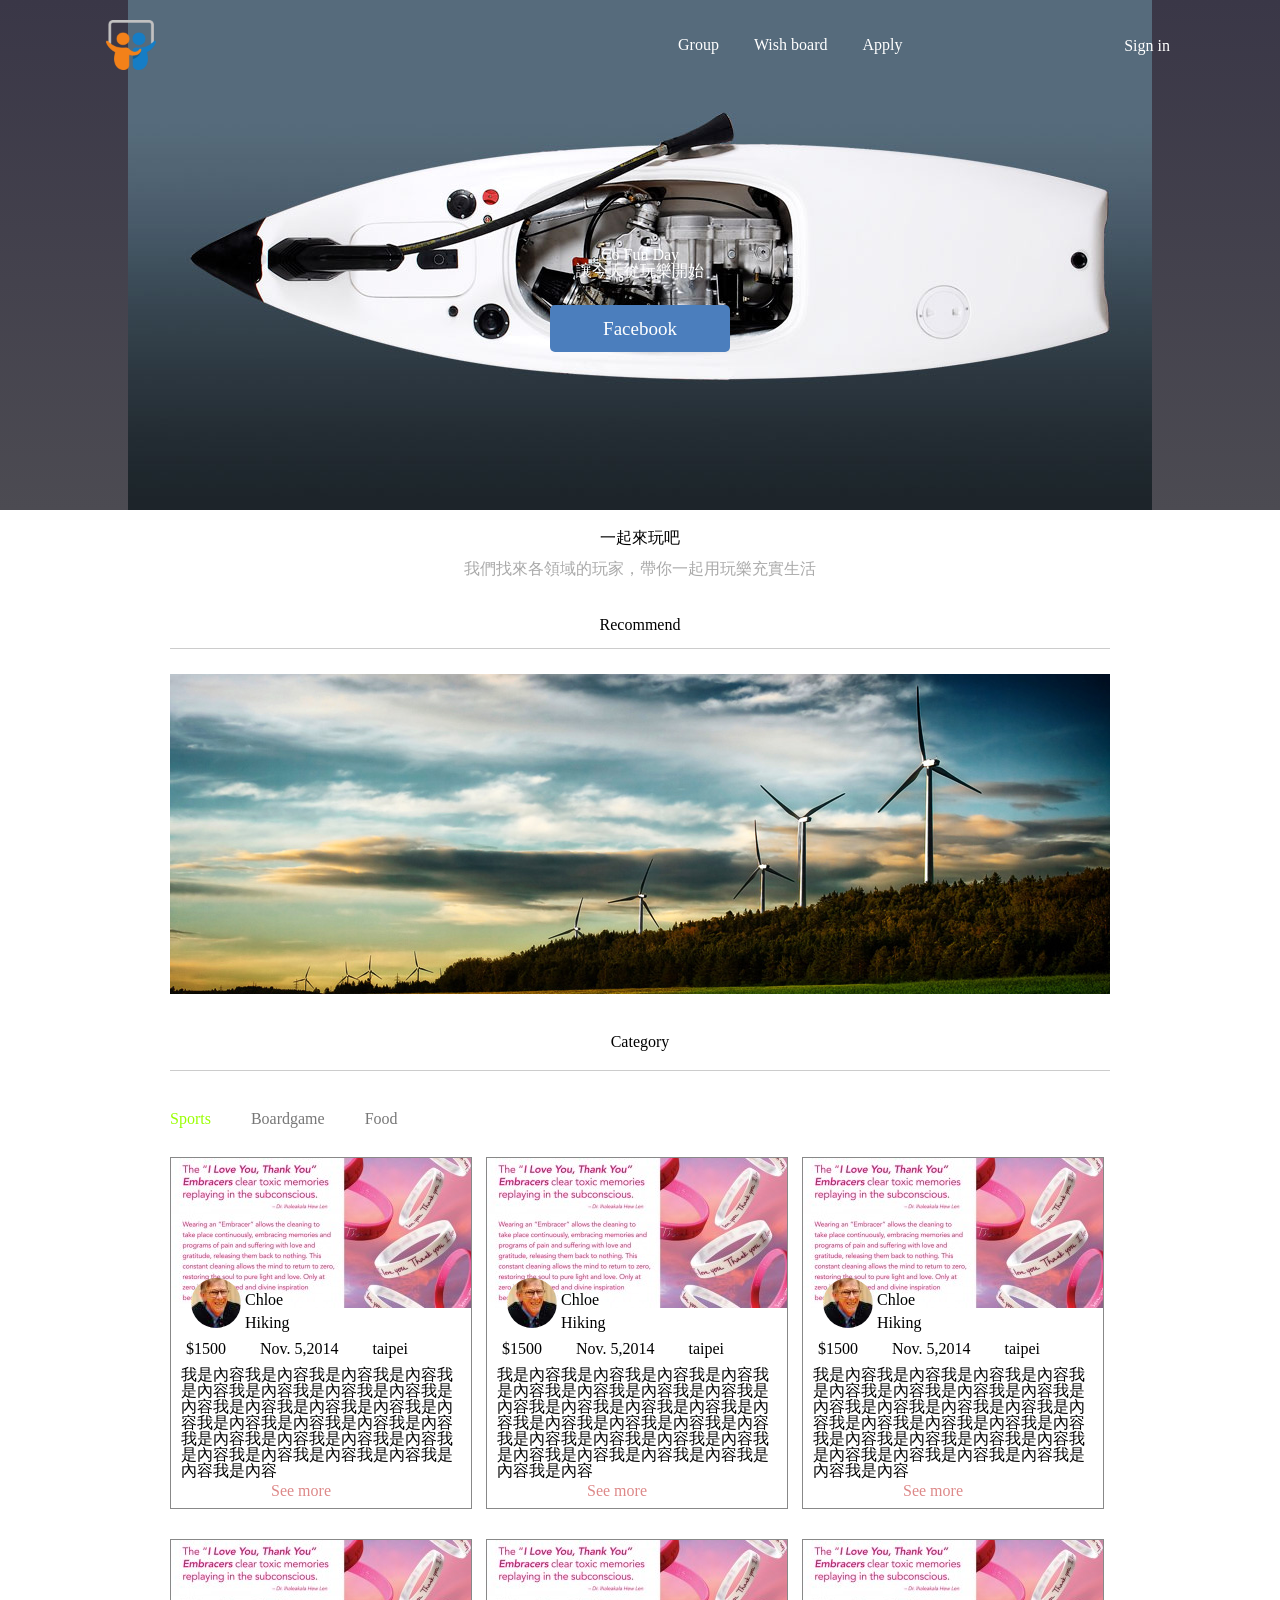
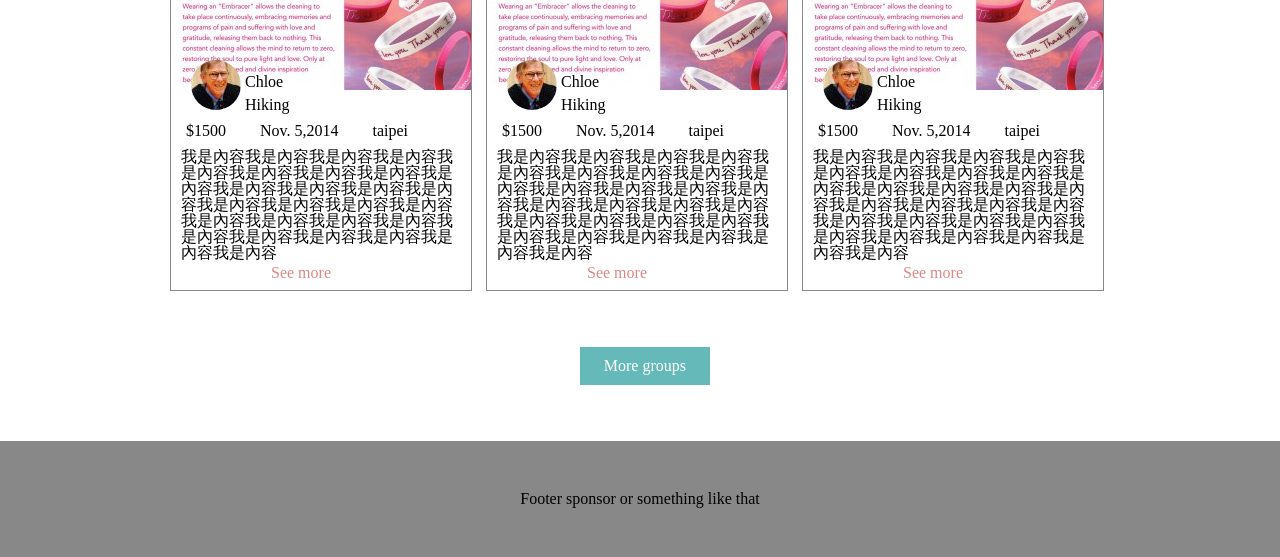
<file: index.html>
<!DOCTYPE html>
<html lang="en">
<head>
  <meta charset="UTF-8">
  <title>Document</title>
  <link rel="stylesheet" href="layout.css">
  <link rel="stylesheet" href="reset.css">
  <script src="js/jquery-1.11.1.min.js"></script>
  <script src="js/jquery.validate.min.js"></script>
  <script src="js/index.js"></script>
</head>
  <body>

    <div class="header">
      <div class="banner"><img src="images/banner.jpg" alt=""></div>
      <div class="logo"><img src="images/logo.png" alt=""></div>
      <ul class="nav">
        <li><a href="##">Group</a>
            <ul class="nav2">
              <li><a href="##">Mountaineer</a></li>
              <li><a href="##">Road race</a></li>
              <li><a href="##">Travel</a></li>
            </ul>
        </li>
        <li><a href="##">Wish board</a>
            <ul class="nav2">
              <li><a href="##">Roundabout</a></li>
              <li><a href="##">Peak</a></li>
            </ul>
        </li>
        <li><a href="##">Apply</a>
            <ul class="nav2">
              <li><a href="##">Movie party</a></li>
              <li><a href="##">Sports</a></li>
              <li><a href="##">Food street</a></li>
            </ul>
        </li>
      </ul>
      <a href="##" class="btn_signin">Sign in</a>
      <form action="index.php" method="post" name="signin" class="signin">
        <label for="email">Email</label><br>
        <input type="email" name="email" id="email" placeholder="name@example.com">
        <label for="password">Password</label><br>
        <input type="password" name="password" id="password" placeholder="Password least 8 number">
        <button type="submit" class="btn">Sign In</button>        
      </form>
      
      <div class="title">
        <h1>Co Fun Day</h1>
        <h2>讓今天從玩樂開始</h2>
        <div class="fb_btn"><a href="##">Facebook</a></div>
      </div>
    </div>

    <div class="content">
      <h1>一起來玩吧</h1>
      <h4>我們找來各領域的玩家，帶你一起用玩樂充實生活</h4>
      <h3>Recommend</h3>
    </div>

    <div class="slide">
      <ul class="pic">
        <li><img src="images/slide.jpg" alt=""></li>
        <li><img src="images/slide2.jpg" alt=""></li>
        <li><img src="images/slide3.jpg" alt=""></li>
      </ul>
    </div>

    <div class="categories">
      <h3>Category</h3>
    </div>

    <ul class="category_nav">
      <li><a href="#panel1">Sports</a></li>
      <li><a href="#panel2">Boardgame</a></li>
      <li><a href="#panel3">Food</a></li>
    </ul>

  <div class="panel" id="panel1">
    <div class="product_wrapper">
      <div class="product">
        <img src="images/product.jpg" alt="">
        <div class="people_wrapper">
          <img src="images/people.jpg" alt="">
          <div class="people_name">
            <span>Chloe</span> 
            <span>Hiking</span>
          </div>
        </div>
        <div class="product_info">
          <span>$1500</span>
          <span>Nov. 5,2014</span>
          <span>taipei</span>
        </div>
        <p class="product_text">我是內容我是內容我是內容我是內容我是內容我是內容我是內容我是內容我是內容我是內容我是內容我是內容我是內容我是內容我是內容我是內容我是內容我是內容我是內容我是內容我是內容我是內容我是內容我是內容我是內容我是內容我是內容</p>
        <a href="##">See more</a>
      </div>

      <div class="product">
        <img src="images/product.jpg" alt="">
        <div class="people_wrapper">
          <img src="images/people.jpg" alt="">
          <div class="people_name">
            <span>Chloe</span> 
            <span>Hiking</span>
          </div>
        </div>
        <div class="product_info">
          <span>$1500</span>
          <span>Nov. 5,2014</span>
          <span>taipei</span>
        </div>
        <p class="product_text">我是內容我是內容我是內容我是內容我是內容我是內容我是內容我是內容我是內容我是內容我是內容我是內容我是內容我是內容我是內容我是內容我是內容我是內容我是內容我是內容我是內容我是內容我是內容我是內容我是內容我是內容我是內容</p>
        <a href="##">See more</a>
      </div>

      <div class="product r">
        <img src="images/product.jpg" alt="">
        <div class="people_wrapper">
          <img src="images/people.jpg" alt="">
          <div class="people_name">
            <span>Chloe</span> 
            <span>Hiking</span>
          </div>
        </div>
        <div class="product_info">
          <span>$1500</span>
          <span>Nov. 5,2014</span>
          <span>taipei</span>
        </div>
        <p class="product_text">我是內容我是內容我是內容我是內容我是內容我是內容我是內容我是內容我是內容我是內容我是內容我是內容我是內容我是內容我是內容我是內容我是內容我是內容我是內容我是內容我是內容我是內容我是內容我是內容我是內容我是內容我是內容</p>
        <a href="##">See more</a>
      </div>

      <div class="product">
        <img src="images/product.jpg" alt="">
        <div class="people_wrapper">
          <img src="images/people.jpg" alt="">
          <div class="people_name">
            <span>Chloe</span> 
            <span>Hiking</span>
          </div>
        </div>
        <div class="product_info">
          <span>$1500</span>
          <span>Nov. 5,2014</span>
          <span>taipei</span>
        </div>
        <p class="product_text">我是內容我是內容我是內容我是內容我是內容我是內容我是內容我是內容我是內容我是內容我是內容我是內容我是內容我是內容我是內容我是內容我是內容我是內容我是內容我是內容我是內容我是內容我是內容我是內容我是內容我是內容我是內容</p>
        <a href="##">See more</a>
      </div>

      <div class="product">
        <img src="images/product.jpg" alt="">
        <div class="people_wrapper">
          <img src="images/people.jpg" alt="">
          <div class="people_name">
            <span>Chloe</span> 
            <span>Hiking</span>
          </div>
        </div>
        <div class="product_info">
          <span>$1500</span>
          <span>Nov. 5,2014</span>
          <span>taipei</span>
        </div>
        <p class="product_text">我是內容我是內容我是內容我是內容我是內容我是內容我是內容我是內容我是內容我是內容我是內容我是內容我是內容我是內容我是內容我是內容我是內容我是內容我是內容我是內容我是內容我是內容我是內容我是內容我是內容我是內容我是內容</p>
        <a href="##">See more</a>
      </div>

      <div class="product r">
        <img src="images/product.jpg" alt="">
        <div class="people_wrapper">
          <img src="images/people.jpg" alt="">
          <div class="people_name">
            <span>Chloe</span> 
            <span>Hiking</span>
          </div>
        </div>
        <div class="product_info">
          <span>$1500</span>
          <span>Nov. 5,2014</span>
          <span>taipei</span>
        </div>
        <p class="product_text">我是內容我是內容我是內容我是內容我是內容我是內容我是內容我是內容我是內容我是內容我是內容我是內容我是內容我是內容我是內容我是內容我是內容我是內容我是內容我是內容我是內容我是內容我是內容我是內容我是內容我是內容我是內容</p>
        <a href="##">See more</a>
      </div>
    <div class="more_btn"><a href="##">More groups</a></div>
    </div>
  </div>

    <div class="panel" id="panel2">
      <div class="product_wrapper">
        <p class="tabs2_content">我是Boardgame我是Boardgame我是Boardgame我是Boardgame我是Boardgame我是Boardgame我是Boardgame我是Boardgame我是Boardgame我是Boardgame我是Boardgame我是Boardgame我是Boardgame我是Boardgame我是Boardgame我是Boardgame我是Boardgame我是Boardgame我是Boardgame我是Boardgame我是Boardgame我是Boardgame我是Boardgame我是Boardgame我是Boardgame我是Boardgame我是Boardgame我是Boardgame我是Boardgame我是Boardgame我是Boardgame我是Boardgame我是Boardgame我是Boardgame我是Boardgame我是Boardgame我是Boardgame我是Boardgame我是Boardgame我是Boardgame我是Boardgame我是Boardgame</p>
      </div>
    </div>

    <div class="panel" id="panel3">
      <div class="product_wrapper">
        <div class="food"><a href="##"><img src="images/food.jpg" alt=""></a></div>
        <div class="food"><a href="##"><img src="images/food2.jpg" alt=""></a></div>
        <div class="food"><a href="##"><img src="images/food3.jpg" alt=""></a></div>
        <div class="food"><a href="##"><img src="images/food4.jpg" alt=""></a></div>
        <div class="food"><a href="##"><img src="images/food5.jpg" alt=""></a></div>
      </div>
    </div>  

    <div class="footer">
      <div class="wrapper">
        <p>Footer sponsor or something like that</p>
      </div>
    </div>

  </body>
</html>
</file>
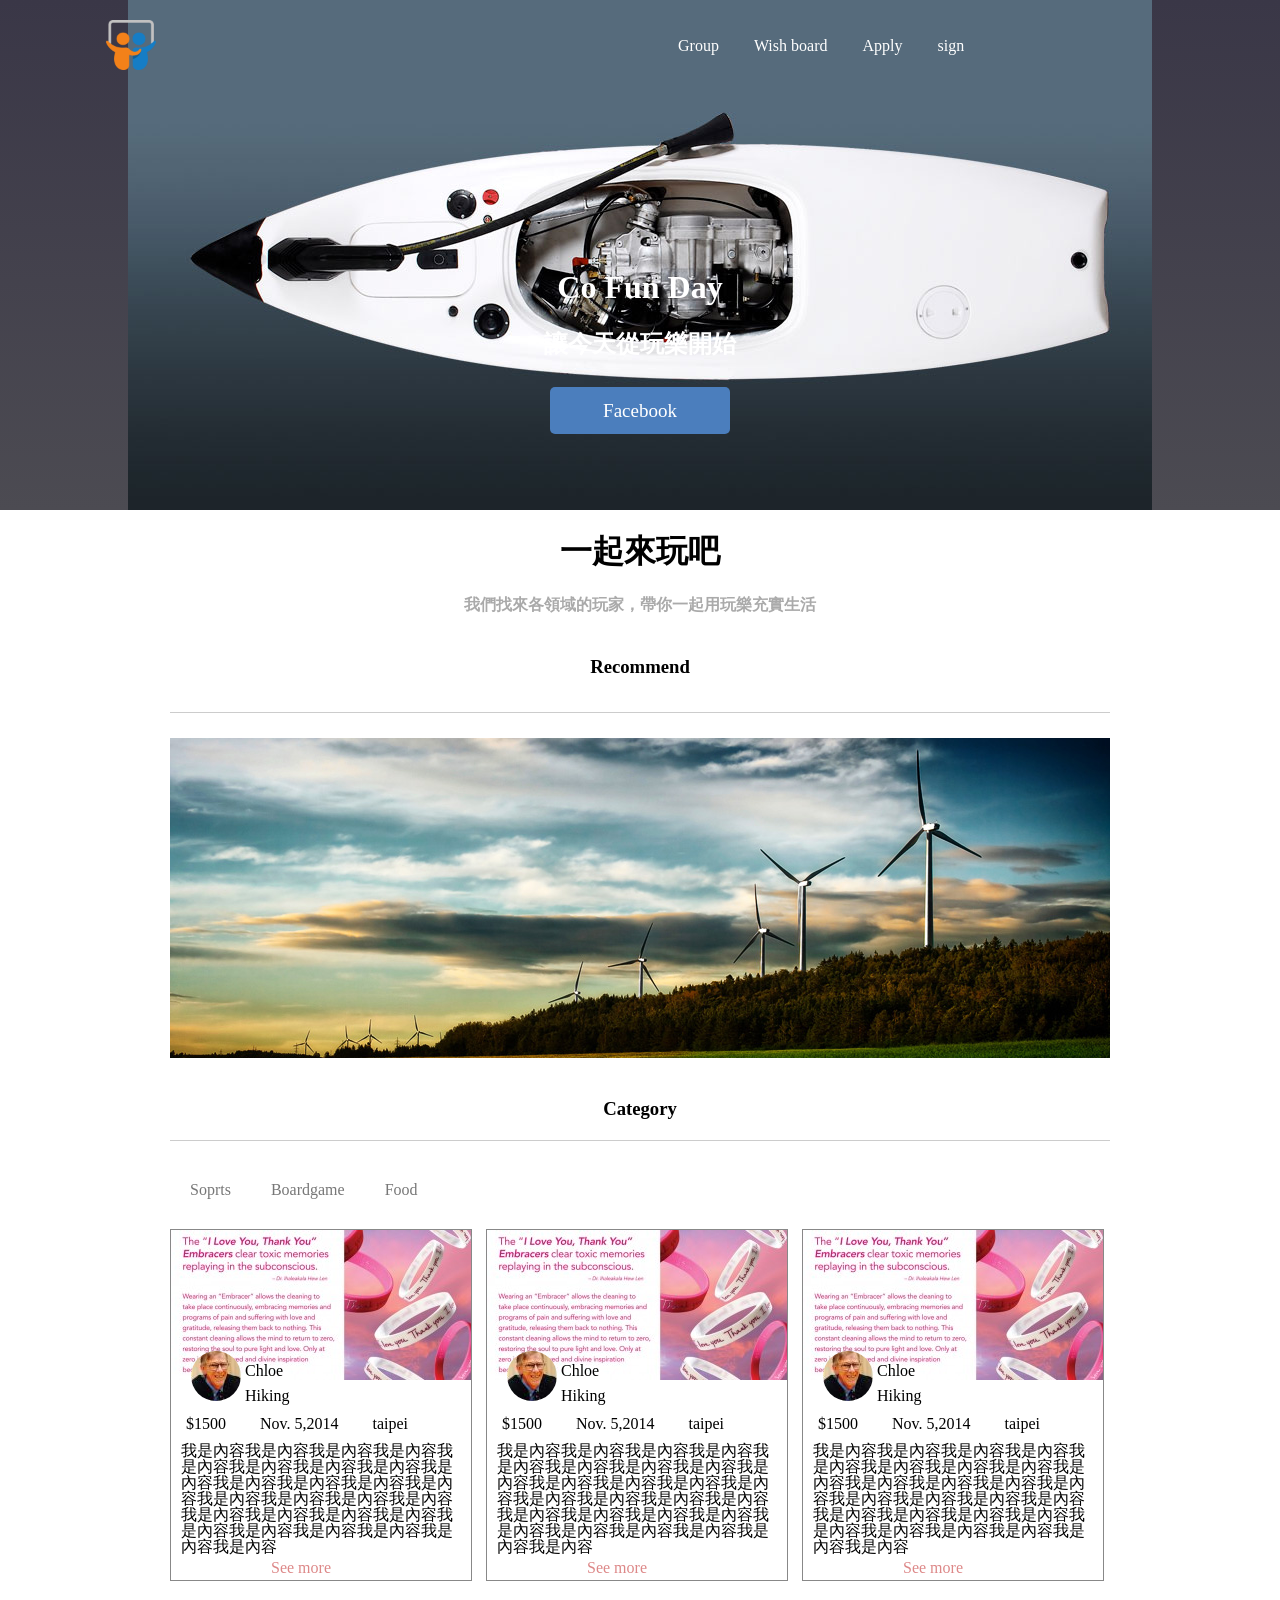
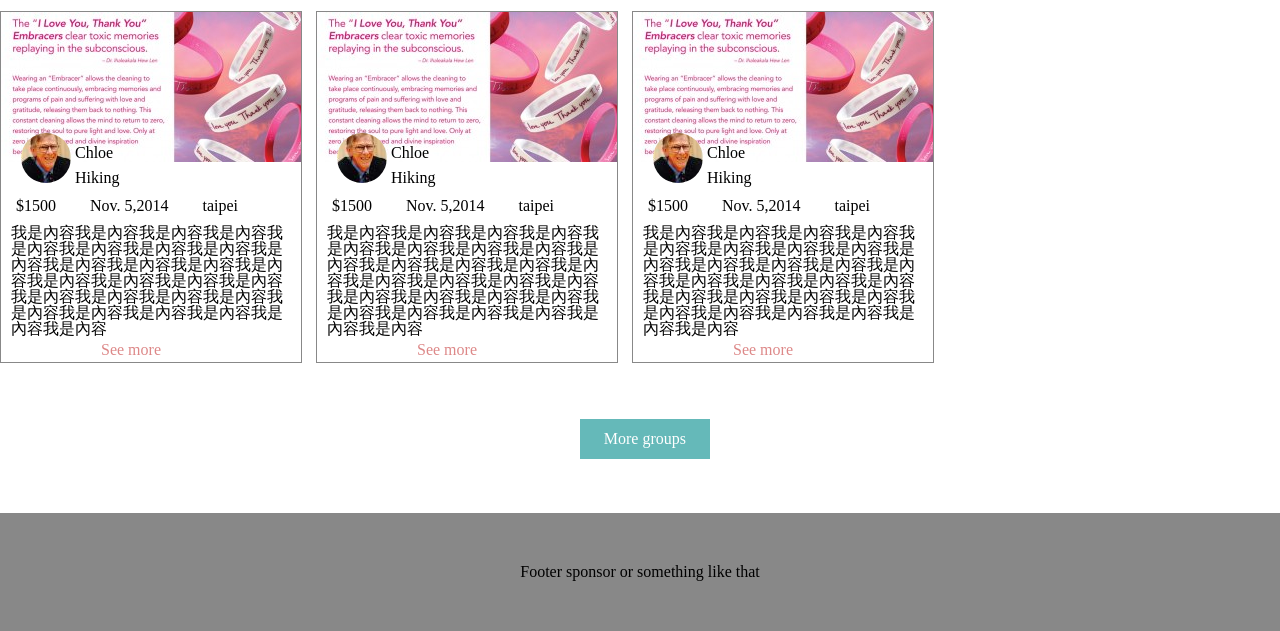
<file: layout.html>
<!DOCTYPE html>
<html lang="en">
<head>
  <meta charset="UTF-8">
  <title>Document</title>
  <link rel="stylesheet" href="layout.css">
</head>
  <body>

    <div class="header">
      <div class="banner"><img src="images/banner.jpg" alt=""></div>
      <div class="logo"><img src="images/logo.png" alt=""></div>
      <ul class="nav">
        <li><a href="##">Group</a></li>
        <li><a href="##">Wish board</a></li>
        <li><a href="##">Apply</a></li>
        <li class="sign"><a href="##">sign</a></li>
      </ul>
      <div class="title">
        <h1>Co Fun Day</h1>
        <h2>讓今天從玩樂開始</h2>
        <div class="fb_btn"><a href="##">Facebook</a></div>
      </div>
    </div>

    <div class="content">
      <h1>一起來玩吧</h1>
      <h4>我們找來各領域的玩家，帶你一起用玩樂充實生活</h4>
      <h3>Recommend</h3>
    </div>

    <div class="slide">
      <img src="images/slide.jpg" alt="">
    </div>

    <div class="categories">
      <h3>Category</h3>
    </div>

    <ul class="category_nav">
      <li><a href="##">Soprts</a></li>
      <li><a href="##">Boardgame</a></li>
      <li><a href="##">Food</a></li>
    </ul>

    <div class="product_wrapper">
      <div class="product">
        <img src="images/product.jpg" alt="">
        <div class="people_wrapper">
          <img src="images/people.jpg" alt="">
          <div class="people_name">
            <span>Chloe</span> 
            <span>Hiking</span>
          </div>
        </div>
        <div class="product_info">
          <span>$1500</span>
          <span>Nov. 5,2014</span>
          <span>taipei</span>
        </div>
        <p class="product_text">我是內容我是內容我是內容我是內容我是內容我是內容我是內容我是內容我是內容我是內容我是內容我是內容我是內容我是內容我是內容我是內容我是內容我是內容我是內容我是內容我是內容我是內容我是內容我是內容我是內容我是內容我是內容</p>
        <a href="##">See more</a>
      </div>

      <div class="product">
        <img src="images/product.jpg" alt="">
        <div class="people_wrapper">
          <img src="images/people.jpg" alt="">
          <div class="people_name">
            <span>Chloe</span> 
            <span>Hiking</span>
          </div>
        </div>
        <div class="product_info">
          <span>$1500</span>
          <span>Nov. 5,2014</span>
          <span>taipei</span>
        </div>
        <p class="product_text">我是內容我是內容我是內容我是內容我是內容我是內容我是內容我是內容我是內容我是內容我是內容我是內容我是內容我是內容我是內容我是內容我是內容我是內容我是內容我是內容我是內容我是內容我是內容我是內容我是內容我是內容我是內容</p>
        <a href="##">See more</a>
      </div>

      <div class="product r">
        <img src="images/product.jpg" alt="">
        <div class="people_wrapper">
          <img src="images/people.jpg" alt="">
          <div class="people_name">
            <span>Chloe</span> 
            <span>Hiking</span>
          </div>
        </div>
        <div class="product_info">
          <span>$1500</span>
          <span>Nov. 5,2014</span>
          <span>taipei</span>
        </div>
        <p class="product_text">我是內容我是內容我是內容我是內容我是內容我是內容我是內容我是內容我是內容我是內容我是內容我是內容我是內容我是內容我是內容我是內容我是內容我是內容我是內容我是內容我是內容我是內容我是內容我是內容我是內容我是內容我是內容</p>
        <a href="##">See more</a>
      </div>

      <div class="more_btn"><a href="##">More groups</a></div>
    </div>

    <div class="product_wrapper2">
      <div class="product">
        <img src="images/product.jpg" alt="">
        <div class="people_wrapper">
          <img src="images/people.jpg" alt="">
          <div class="people_name">
            <span>Chloe</span> 
            <span>Hiking</span>
          </div>
        </div>
        <div class="product_info">
          <span>$1500</span>
          <span>Nov. 5,2014</span>
          <span>taipei</span>
        </div>
        <p class="product_text">我是內容我是內容我是內容我是內容我是內容我是內容我是內容我是內容我是內容我是內容我是內容我是內容我是內容我是內容我是內容我是內容我是內容我是內容我是內容我是內容我是內容我是內容我是內容我是內容我是內容我是內容我是內容</p>
        <a href="##">See more</a>
      </div>

      <div class="product">
        <img src="images/product.jpg" alt="">
        <div class="people_wrapper">
          <img src="images/people.jpg" alt="">
          <div class="people_name">
            <span>Chloe</span> 
            <span>Hiking</span>
          </div>
        </div>
        <div class="product_info">
          <span>$1500</span>
          <span>Nov. 5,2014</span>
          <span>taipei</span>
        </div>
        <p class="product_text">我是內容我是內容我是內容我是內容我是內容我是內容我是內容我是內容我是內容我是內容我是內容我是內容我是內容我是內容我是內容我是內容我是內容我是內容我是內容我是內容我是內容我是內容我是內容我是內容我是內容我是內容我是內容</p>
        <a href="##">See more</a>
      </div>

      <div class="product r">
        <img src="images/product.jpg" alt="">
        <div class="people_wrapper">
          <img src="images/people.jpg" alt="">
          <div class="people_name">
            <span>Chloe</span> 
            <span>Hiking</span>
          </div>
        </div>
        <div class="product_info">
          <span>$1500</span>
          <span>Nov. 5,2014</span>
          <span>taipei</span>
        </div>
        <p class="product_text">我是內容我是內容我是內容我是內容我是內容我是內容我是內容我是內容我是內容我是內容我是內容我是內容我是內容我是內容我是內容我是內容我是內容我是內容我是內容我是內容我是內容我是內容我是內容我是內容我是內容我是內容我是內容</p>
        <a href="##">See more</a>
      </div>
    </div>

    <div class="footer">
      <div class="wrapper">
        <p>Footer sponsor or something like that</p>
      </div>
    </div>  
  </body>
</html>
</file>
<file: layout.css>
body{
  margin: 0;
  padding: 0;
  min-width: 1024px;
}

/* header and nav */
.header{
  width: 100%;
  height: 510px;
  background-image: -webkit-linear-gradient(top, #3A3747, #4C4B52);
  background-image: -moz-linear-gradient(top, #3A3747, #4C4B52);
  background-image: -ms-linear-gradient(top, #3A3747, #4C4B52);
  background-image: -o-linear-gradient(top, #3A3747, #4C4B52);
  background-image: linear-gradient(top, #3A3747, #4C4B52);
  position: relative;
}
.banner{
  width: 1024px;
  margin: 0 auto;
}
.logo{
  position: absolute;
  top:20px;
  left: 106px;
}
.logo img{
  width: 50px;
  height: 50px;
}

.nav{
  list-style-type: none;
  position: absolute;
  top: 37px;
  right: 202px;
  width: 400px;
  font-size: 0px;
}
.nav li{
  display: inline-block;
  font-size: 16px;
  margin-right: 35px;
  position: relative;
}
.nav li a{
  text-decoration: none;
  color: #fff;
}
.nav li a:hover{
  text-decoration: none;
  color: #aaa;
}

.nav2{
  position: absolute;
  left: -9999px;
  padding-top: 20px;
  opacity: .5;
  -webkit-transition: opacity .5s, left 0s .5s;
  -moz-transition: opacity .5s, left 0s .5s;
  -ms-transition: opacity .5s, left 0s .5s;
  -o-transition: opacity .5s, left 0s .5s;
  transition: opacity .5s, left 0s .5s;
}
.nav li:hover .nav2{
  left: 0;
  opacity: 1;
  -webkit-transition: opacity .5s .1s, left 0s 0s;
  -moz-transition: opacity .5s .1s, left 0s 0s;
  -ms-transition: opacity .5s .1s, left 0s 0s;
  -o-transition: opacity .5s .1s, left 0s 0s;
  transition: opacity .5s .1s, left 0s 0s;
}
.nav2 > li{
  display: block;
}
.nav2 > li a{
  display: inline-block;
  padding: 1em 1.2em;
  background-color: #E4722D;
  text-decoration: none;
  font-size: 16px;
  width: 100px;
  text-align: left;
}
.nav2 > li a:hover{
  background-color: #fa0;
  text-decoration: none;
  color: #eee;
}

ul+a{
  color: #fff;
  position: absolute;
  top: 38px;
  right: 110px;
  text-decoration: none;
}

.title{
  text-align: center;
  color: #fff;
  width: 272px;
  margin: -266px auto;
}
.title h2{
  margin-bottom: 40px;
}

.fb_btn a{
  background-color: rgb(75, 126, 189);
  color: #fff;
  font-size: 19px;
  padding: 0.7em 2.8em;
  border-radius: 5px;
  text-decoration: none;
  -webkit-transition: background-color 0.3s linear;
  -moz-transition: background-color 0.3s linear;
  -ms-transition: background-color 0.3s linear;
  -o-transition: background-color 0.3s linear;
  transition: background-color 0.3s linear;
}
.fb_btn a:hover{
  background-color: rgb(65, 119, 186);
}
/*  */


.content{
  text-align: center;
  width: 940px;
  margin: 10px auto;
  color: #000;
  border-bottom: 1px solid #ccc;
}
.content h1{
  margin-top: 20px;
  margin-bottom: 15px;
}
.content h4{
  color: #aaa;
}
.content h3{
  margin-top: 40px;
  padding-bottom: 15px;
}

/*  */


.slide{
  width: 940px;
  height: 320px;
  margin: 25px auto; 
  overflow: hidden;
}
.pic{
  width: 2820px;
  position: relative;
  top: 0;
  left: 0;
}
.pic li{
  float: left;
}

/*  */



/*  */
.categories h3{
  text-align: center;
  width: 940px;
  margin: 40px auto;
  padding-bottom: 20px;
  border-bottom: 1px solid #ccc;
}

/*  */



/*  */
.category_nav{
  list-style-type: none;
  margin: 0;
  width: 940px;
  margin: 0 auto; 
}
.category_nav li{
  float: left;
  color: #666;
  padding-right: 40px;
}
.category_nav li a{
  text-decoration: none;
  color: #777;
}
.category_nav li a:hover{
  text-decoration: underline;
}
/*  */


/* tabs sports */
.product_wrapper{
  width: 940px;
  margin: auto; 
  clear: both;
  position: relative;
}
.product{
  background-color: #fff;
  border: 1px solid #888;
  float: left;
  width: 300px;
  height: 350px;
  margin-right: 14px;
  margin-top: 30px;
}
.r{
  margin-right: 0px; 
}
/*  */
.product_info{
  width: 270px;
  margin: 10px auto 0 auto;
}
.product_info span:last-child{
  margin-left: 30px;
}
.product_info span:first-child{
  margin-right: 30px;
}
.product_text{
  line-height: 1;
  width: 280px;
  margin: 10px auto;
}
.product a{
  text-decoration: none;
  color: #d88;
  width: 100px;
  margin: -6px auto;
  display: block;
}
/*  */
.people_wrapper img{
  border-radius: 50%;
}
.people_name{
  width: 50px;
  display: inline-block;
}
.people_wrapper span{
  display: inline-block; 
}
.people_wrapper span:last-child{
  margin-top: 7px;
}
.people_wrapper{
  margin-top: -33px;
  margin-left: 20px; 
}
/*  */


/* tabs food */
.food{
  float: left;
  margin: 55px 25px 0px 18px;
  background-color: #ddd;
  height: 170px;
  width: 270px;
}
.food:hover{
  -webkit-animation: shadow 1.5s infinite;
  -moz-animation: shadow 1.5s infinite;
  -ms-animation: shadow 1.5s infinite;
  -o-animation: shadow 1.5s infinite;
  animation: shadow 1.5s infinite;
}
@-webkit-keyframes shadow{
  0%{ box-shadow: 1px 1px 2px #ccc; }
  100%{ box-shadow: 1px 1px 5px #333;}
}
@keyframes shadow{
  0%{ box-shadow: 1px 1px 2px #ccc; }
  100%{ box-shadow: 1px 1px 5px #333;}
}
.food img{
  margin: 10px auto;
  width: 250px;
  display: block;
}
/*  */


/* tabs boardgame */
.tabs2_content{
  padding-top: 30px;
  line-height: 2;
  letter-spacing: 1px;
}

/*  */


/*  */
.more_btn a{
  font-size: 16px;
  color: #fff;
  padding: 0.7em 1.5em;
  background-color: rgb(101, 185, 185);
  margin: 20px auto 0 auto;
  text-decoration: none;
  position: absolute;
  top: 800px;
  right: 400px;
}
.more_btn a:hover{
  background-color: rgb(121, 185, 185);
}
/*  */


/*  */
.footer{
  background-color: #888;
  width: 100%;
  float: left;
  margin-top: 150px;
}
.footer .wrapper p{
  margin: 50px auto;
  text-align: center;
}


/* signin form */
.signin{
  width: 184px;
  height: 305px;
  position: absolute;
  right: 40px;
  top: 80px;  
  background-color: #eee;
  border-radius: 5px;
  display: none;
  box-shadow: 2px 2px 7px 0px #999;
}
.signin:after{
  content: '';
  width: 0px;
  height: 0px;
  border-width: 0px 10px 10px 10px;
  border-color: transparent transparent #eee transparent;
  border-style: solid;
  margin-left: -10px;
  position: absolute;
  top: 0px;
  bottom: 315px;
  left: 90px;
  margin-top: auto;
  margin-bottom: auto;
}

form .btn{
  display: block;
  position: absolute;
  top: 236px;
  left: 11px;
  padding: 1em 2.5em;
  border-radius: 5px;
  background-color: #f90;
  color: #fff;
  border-style: none;
  width: 160px;
  cursor: pointer;
  -webkit-transition: background-color 0.4s linear;
  -moz-transition: background-color 0.4s linear;
  -ms-transition: background-color 0.4s linear;
  -o-transition: background-color 0.4s linear;
  transition: background-color 0.4s linear;
}
form .btn:hover{
  background-color: #f70;
}
form label{
  display: inline-block;
  font-weight: 700;
  font-size: 14px;
  margin: 12px 0 3px 12px;
}
form input{
  width: 155px;
  height: 20px;
  margin: auto;
  display: block;
}
/*  */


/* jq */
.category_nav a.active{
  color: #9f0;
}

.signin label.error{
  color: #f00;
  font-weight: bold;
}
/*  */
</file>
